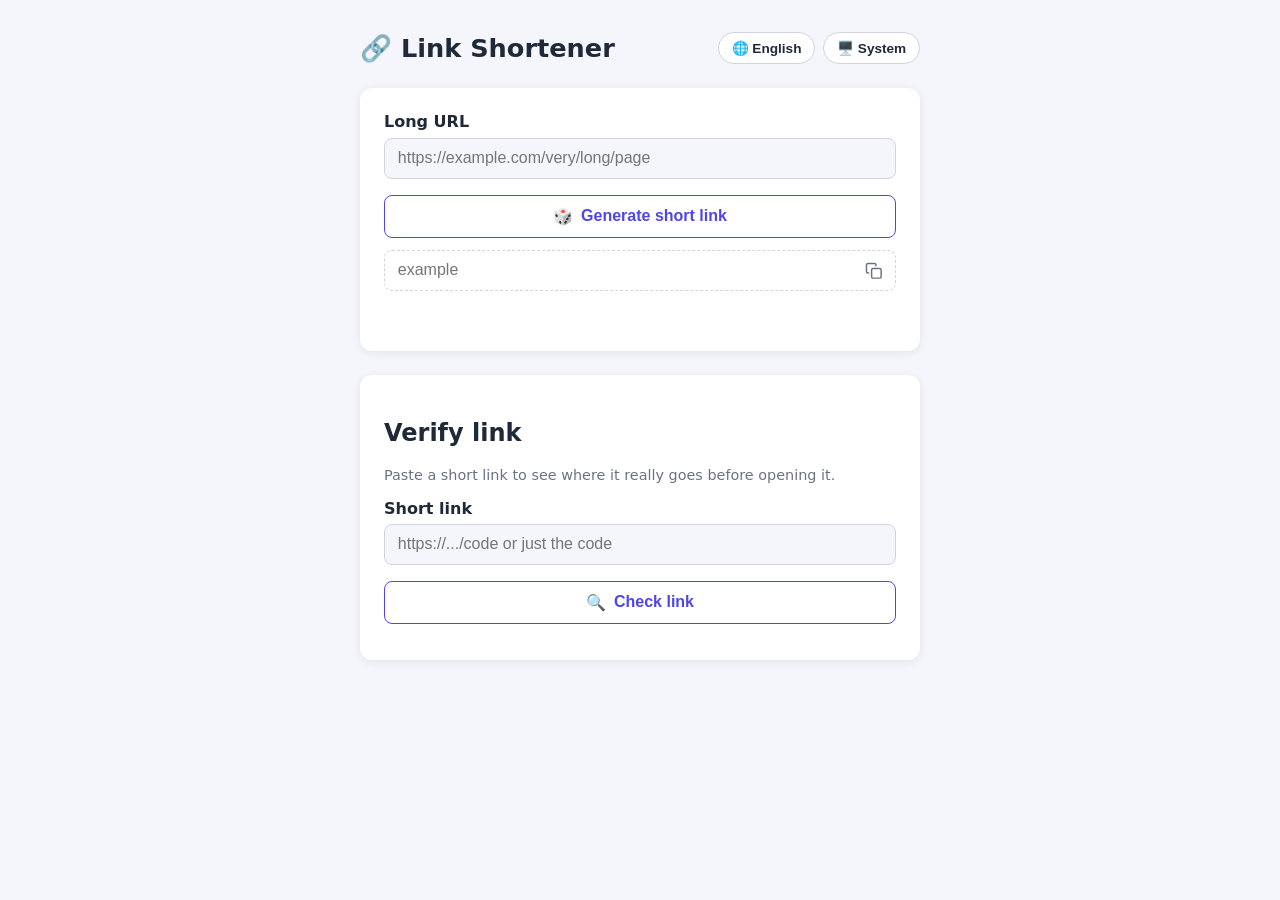
<file: templates/index.html>
<!doctype html>
<html lang="en">
  <head>
    <meta charset="utf-8" />
    <meta name="viewport" content="width=device-width, initial-scale=1" />
    <title data-i18n="page.title">Link Shortener</title>
    <link
      rel="icon"
      href="data:image/svg+xml,<svg xmlns=%27http://www.w3.org/2000/svg%27 viewBox=%270 0 100 100%27><text y=%27.9em%27 font-size=%2790%27>🔗</text></svg>"
    />
    <link rel="stylesheet" href="/static/style.css" />
    <script src="/static/i18n.js"></script>
    <script src="/static/theme.js"></script>
    <script src="/static/app.js" defer></script>
  </head>
  <body>
    <main>
      <header>
        <h1>🔗 Link Shortener</h1>
        <div class="header-actions">
          <button type="button" id="lang-toggle" class="pill-btn">
            🌐 English
          </button>
          <button type="button" id="theme-toggle" class="pill-btn">
            🖥️ System
          </button>
        </div>
      </header>

      <form id="shorten-form" class="card">
        <label
          ><span data-i18n="form.long_url">Long URL</span>
          <input
            type="url"
            name="longuri"
            id="longuri"
            placeholder="https://example.com/very/long/page"
            data-i18n-placeholder="form.long_url_placeholder"
            required
          />
        </label>
        <button
          type="button"
          name="generate"
          id="generate-short"
          class="btn-secondary"
        >
          <span aria-hidden="true">🎲</span>
          <span class="btn-label" data-i18n="btn.generate"
            >Generate short link</span
          >
        </button>
        <div class="input-group">
          <input
            type="text"
            name="shortname"
            id="shortname"
            placeholder="example"
            data-i18n-placeholder="form.short_placeholder"
            readonly
          />
          <button
            type="button"
            id="copy-short"
            class="icon-btn"
            title="Copy"
            aria-label="Copy"
            data-i18n-title="copy.title"
            data-i18n-aria-label="copy.title"
          >
            <svg
              class="icon-copy"
              viewBox="0 0 24 24"
              fill="none"
              stroke="currentColor"
              stroke-width="2"
              stroke-linecap="round"
              stroke-linejoin="round"
              aria-hidden="true"
            >
              <rect x="9" y="9" width="13" height="13" rx="2"></rect>
              <path
                d="M5 15H4a2 2 0 0 1-2-2V4a2 2 0 0 1 2-2h9a2 2 0 0 1 2 2v1"
              ></path>
            </svg>
            <svg
              class="icon-check"
              viewBox="0 0 24 24"
              fill="none"
              stroke="currentColor"
              stroke-width="2.5"
              stroke-linecap="round"
              stroke-linejoin="round"
              aria-hidden="true"
            >
              <polyline points="20 6 9 17 4 12"></polyline>
            </svg>
          </button>
        </div>
        <p id="message" class="message" role="status" aria-live="polite"></p>
      </form>

      <section class="card" id="verify-section">
        <h2 data-i18n="verify.heading">Verify link</h2>
        <p class="hint" data-i18n="verify.hint">
          Paste a short link to see where it really goes before opening it.
        </p>
        <form id="verify-form">
          <label
            ><span data-i18n="verify.label">Short link</span>
            <input
              type="text"
              id="shortlink"
              placeholder="https://.../code or just the code"
              data-i18n-placeholder="verify.placeholder"
              autocomplete="off"
              spellcheck="false"
              required
            />
          </label>
          <button type="submit" id="verify-btn" class="btn-secondary">
            <span aria-hidden="true">🔍</span>
            <span class="btn-label" data-i18n="btn.verify">Check link</span>
          </button>
        </form>
        <div
          id="verify-result"
          class="result"
          role="status"
          aria-live="polite"
        ></div>
      </section>
    </main>
  </body>
</html>
</file>
<file: static/style.css>
:root {
  color-scheme: light;
  --bg: #f4f6fb;
  --card: #ffffff;
  --text: #1f2937;
  --muted: #6b7280;
  --primary: #4f46e5;
  --primary-dark: #4338ca;
  --border: #d1d5db;
  --shadow: rgba(0, 0, 0, 0.08);
  --ring: rgba(79, 70, 229, 0.2);
  --danger: #dc2626;
  --success: #16a34a;
}

/* Mode sistem: ikuti pengaturan OS, kecuali pengguna memaksa tema terang */
@media (prefers-color-scheme: dark) {
  :root:not([data-theme='light']) {
    color-scheme: dark;
    --bg: #0f172a;
    --card: #1e293b;
    --text: #e5e7eb;
    --muted: #9ca3af;
    --primary: #818cf8;
    --primary-dark: #6366f1;
    --border: #334155;
    --shadow: rgba(0, 0, 0, 0.4);
    --ring: rgba(129, 140, 248, 0.35);
    --danger: #f87171;
    --success: #4ade80;
  }
}

/* Mode gelap yang dipilih manual lewat tombol */
:root[data-theme='dark'] {
  color-scheme: dark;
  --bg: #0f172a;
  --card: #1e293b;
  --text: #e5e7eb;
  --muted: #9ca3af;
  --primary: #818cf8;
  --primary-dark: #6366f1;
  --border: #334155;
  --shadow: rgba(0, 0, 0, 0.4);
  --ring: rgba(129, 140, 248, 0.35);
  --danger: #f87171;
  --success: #4ade80;
}

* {
  box-sizing: border-box;
}
body {
  margin: 0;
  padding: 2rem 1rem;
  font-family:
    system-ui,
    -apple-system,
    'Segoe UI',
    Roboto,
    sans-serif;
  background: var(--bg);
  color: var(--text);
  transition:
    background 0.2s,
    color 0.2s;
}
main {
  max-width: 560px;
  margin: 0 auto;
}
header {
  display: flex;
  align-items: center;
  justify-content: space-between;
  flex-wrap: wrap;
  gap: 1rem;
  margin-bottom: 1.5rem;
}
h1 {
  margin: 0;
  font-size: 1.6rem;
}
.card {
  background: var(--card);
  padding: 1.5rem;
  border-radius: 12px;
  box-shadow: 0 2px 10px var(--shadow);
  margin-bottom: 1.5rem;
  transition: background 0.2s;
}
label {
  display: block;
  font-weight: 600;
  margin-bottom: 1rem;
}
input {
  display: block;
  width: 100%;
  margin-top: 0.4rem;
  padding: 0.65rem 0.8rem;
  border: 1px solid var(--border);
  border-radius: 8px;
  font-size: 1rem;
  background: var(--bg);
  color: var(--text);
}
input:focus {
  outline: none;
  border-color: var(--primary);
  box-shadow: 0 0 0 3px var(--ring);
}
.message {
  min-height: 1.25rem;
  margin: 0;
  font-size: 0.9rem;
  color: var(--muted);
}
.message.error {
  color: var(--danger);
}
.message.success {
  color: var(--success);
}
.btn-secondary {
  display: flex;
  align-items: center;
  justify-content: center;
  gap: 0.5rem;
  width: 100%;
  margin-bottom: 0.75rem;
  padding: 0.7rem;
  border: 1.5px solid var(--primary);
  border-radius: 8px;
  background: transparent;
  color: var(--primary);
  font-size: 1rem;
  font-weight: 600;
  cursor: pointer;
  transition:
    background 0.2s,
    transform 0.1s,
    box-shadow 0.2s;
}
.btn-secondary:hover {
  background: var(--ring);
}
.btn-secondary:active {
  transform: translateY(1px);
}
.btn-secondary:focus-visible {
  outline: none;
  box-shadow: 0 0 0 3px var(--ring);
}
.btn-secondary:disabled {
  opacity: 0.5;
  cursor: not-allowed;
  transform: none;
}
.input-group {
  position: relative;
  margin-bottom: 1rem;
}
.input-group input {
  margin: 0;
  padding-right: 2.75rem;
}
.icon-btn {
  position: absolute;
  top: 50%;
  right: 0.4rem;
  transform: translateY(-50%);
  display: grid;
  place-items: center;
  width: 2rem;
  height: 2rem;
  padding: 0;
  border: 0;
  border-radius: 6px;
  background: transparent;
  color: var(--muted);
  cursor: pointer;
  transition:
    background 0.2s,
    color 0.2s;
}
.icon-btn:hover {
  background: var(--ring);
  color: var(--primary);
}
.icon-btn:focus-visible {
  outline: none;
  box-shadow: 0 0 0 3px var(--ring);
}
.icon-btn svg {
  width: 1.1rem;
  height: 1.1rem;
}
.icon-btn .icon-check {
  display: none;
}
.icon-btn.copied {
  color: var(--success);
}
.icon-btn.copied .icon-copy {
  display: none;
}
.icon-btn.copied .icon-check {
  display: block;
}
input[readonly] {
  border-style: dashed;
  background: transparent;
  cursor: text;
}
.header-actions {
  display: flex;
  flex-wrap: wrap;
  gap: 0.5rem;
}
.pill-btn {
  flex-shrink: 0;
  padding: 0.45rem 0.8rem;
  border: 1px solid var(--border);
  border-radius: 999px;
  background: var(--card);
  color: var(--text);
  font-size: 0.85rem;
  font-weight: 600;
  cursor: pointer;
}
.pill-btn:hover {
  border-color: var(--primary);
}
.hint {
  margin: 0 0 1rem;
  color: var(--muted);
  font-size: 0.9rem;
}
.result {
  margin-top: 0.25rem;
  padding: 0.8rem 1rem;
  border: 1px solid var(--border);
  border-left-width: 4px;
  border-radius: 8px;
  word-break: break-all;
}
.result:empty {
  display: none;
}
.result p {
  margin: 0 0 0.35rem;
  font-weight: 600;
}
.result p:last-child {
  margin-bottom: 0;
}
.result a {
  color: var(--primary);
}
.result.success {
  border-left-color: var(--success);
}
.result.error {
  border-left-color: var(--danger);
}
.not-found {
  text-align: center;
}
.not-found-icon {
  font-size: 3rem;
  margin-bottom: 0.5rem;
}
.not-found h2 {
  margin: 0 0 0.75rem;
}
.not-found p {
  margin: 0 0 0.5rem;
  word-break: break-all;
}
.not-found code {
  padding: 0.1rem 0.4rem;
  border: 1px solid var(--border);
  border-radius: 6px;
  background: var(--bg);
  font-weight: 600;
}
.not-found .hint {
  margin-bottom: 1.25rem;
}
.btn-link {
  display: inline-block;
  padding: 0.7rem 1.25rem;
  border: 1.5px solid var(--primary);
  border-radius: 8px;
  color: var(--primary);
  font-weight: 600;
  text-decoration: none;
  transition:
    background 0.2s,
    box-shadow 0.2s;
}
.btn-link:hover {
  background: var(--ring);
}
.btn-link:focus-visible {
  outline: none;
  box-shadow: 0 0 0 3px var(--ring);
}
.hidden-div {
  display: none;
}
</file>
